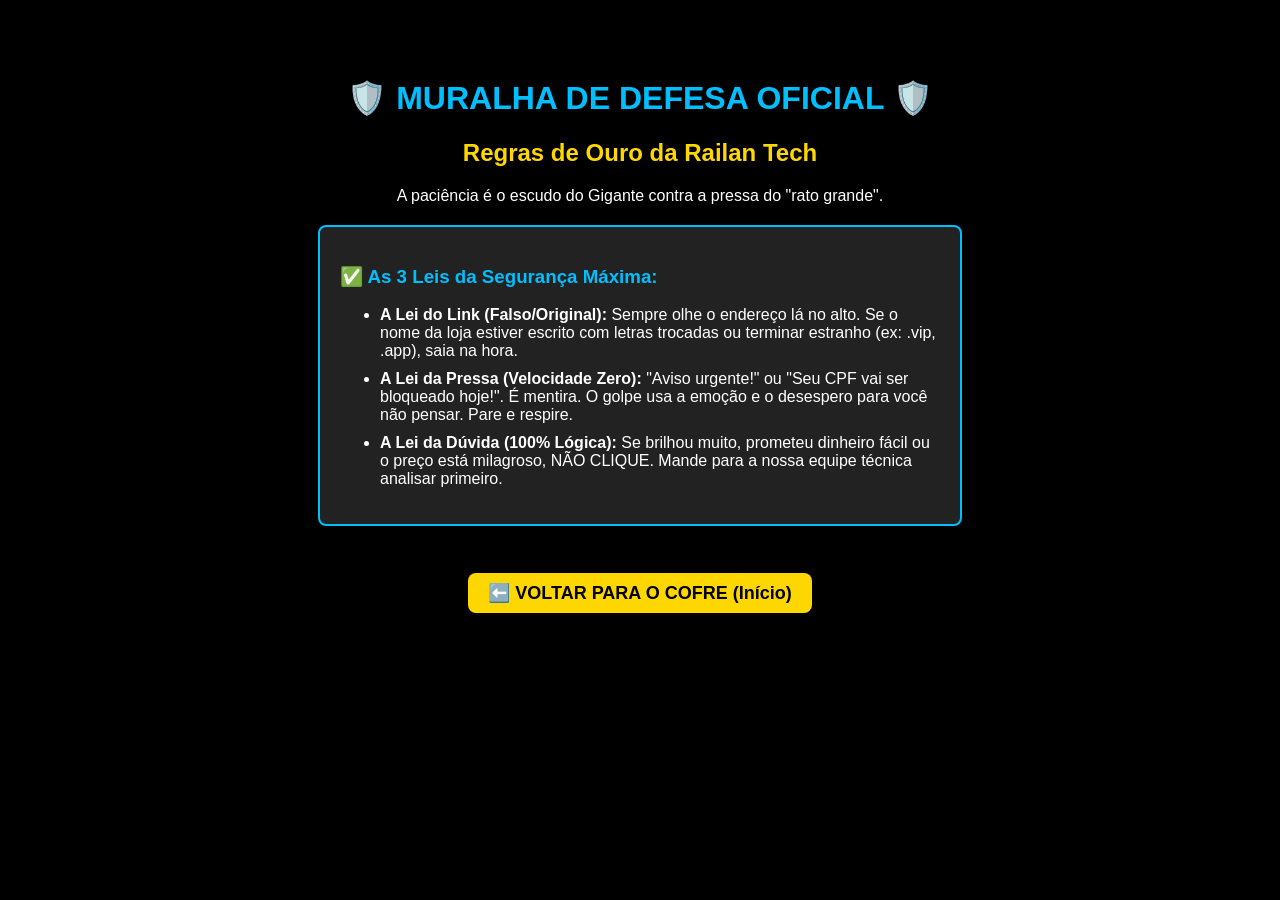
<file: defesa.html>
<!DOCTYPE html>
<html>
<head>
    <title>Railan Tech - Muralha de Defesa</title>
</head>
<body style="background-color: black; color: white; text-align: center; font-family: Arial; padding-top: 50px;">
    
    <h1 style="color: #00BFFF;">🛡️ MURALHA DE DEFESA OFICIAL 🛡️</h1>
    <h2 style="color: gold;">Regras de Ouro da Railan Tech</h2>
    <p>A paciência é o escudo do Gigante contra a pressa do "rato grande".</p>

    <div style="background-color: #222; border: 2px solid #00BFFF; border-radius: 8px; padding: 20px; width: 80%; max-width: 600px; margin: 20px auto; text-align: left;">
        <h3 style="color: #00BFFF;">✅ As 3 Leis da Segurança Máxima:</h3>
        <ul>
            <li style="margin-bottom: 10px;"><strong>A Lei do Link (Falso/Original):</strong> Sempre olhe o endereço lá no alto. Se o nome da loja estiver escrito com letras trocadas ou terminar estranho (ex: .vip, .app), saia na hora.</li>
            <li style="margin-bottom: 10px;"><strong>A Lei da Pressa (Velocidade Zero):</strong> "Aviso urgente!" ou "Seu CPF vai ser bloqueado hoje!". É mentira. O golpe usa a emoção e o desespero para você não pensar. Pare e respire.</li>
            <li style="margin-bottom: 10px;"><strong>A Lei da Dúvida (100% Lógica):</strong> Se brilhou muito, prometeu dinheiro fácil ou o preço está milagroso, NÃO CLIQUE. Mande para a nossa equipe técnica analisar primeiro.</li>
        </ul>
    </div>

    <br><br>
    <a href="index.html" style="background-color: gold; color: black; padding: 10px 20px; text-decoration: none; font-size: 18px; font-weight: bold; border-radius: 8px;">⬅️ VOLTAR PARA O COFRE (Início)</a>

</body>
</html>
</file>
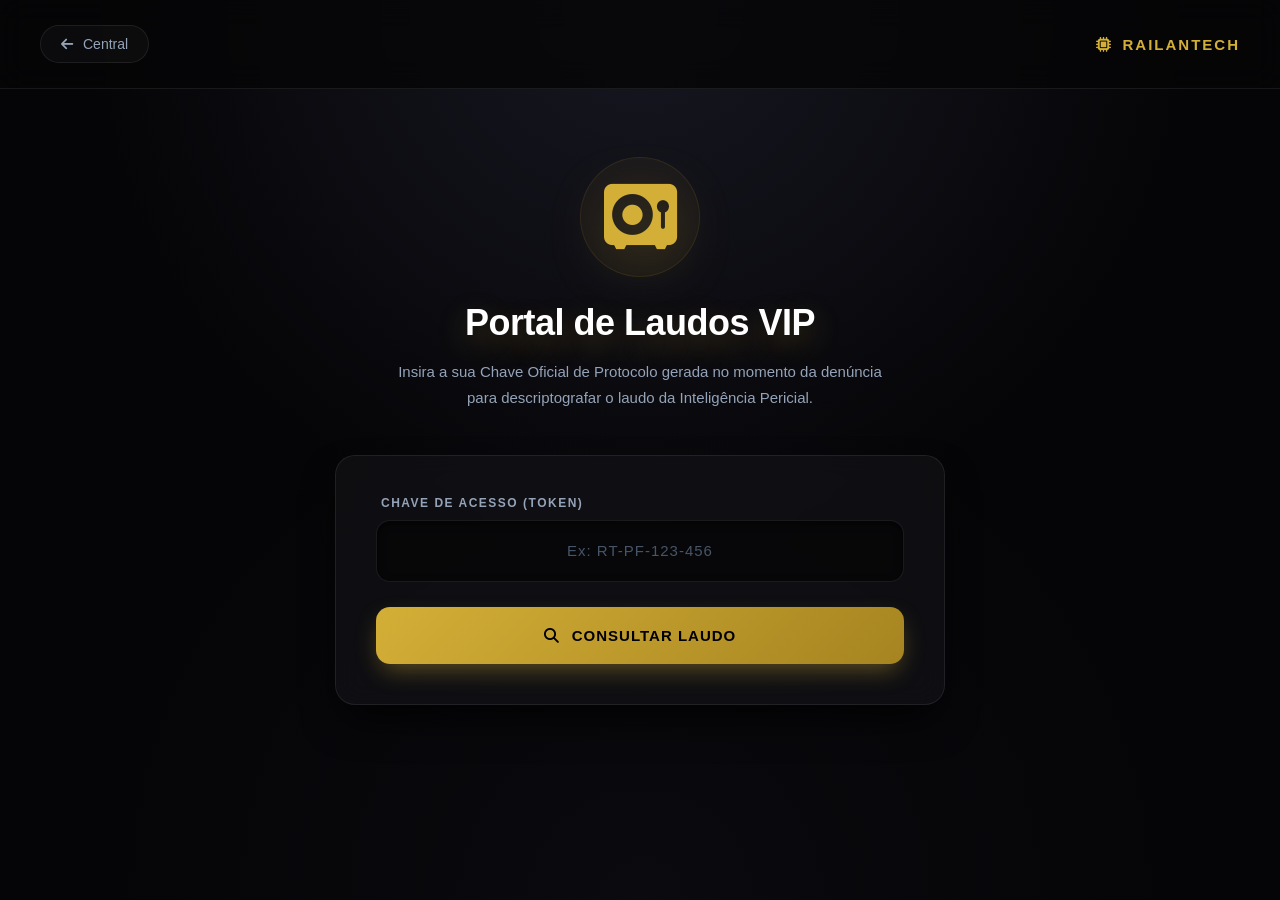
<file: portal-vip.html>
<!DOCTYPE html>
<html lang="pt-BR">
<head>
<meta charset="UTF-8">
<!-- ZOOM LIVRE PARA ACESSIBILIDADE -->
<meta name="viewport" content="width=device-width, initial-scale=1.0">
<title>Portal VIP - RailanTech</title>
<!-- ATIVANDO O RADAR DO GITHUB PARA MOSTRAR O SINAL VERDE -->

<!-- INVISIBILIDADE: Fontes do Google Removidas. Usando Fontes Nativas do Sistema -->
<link rel="stylesheet" href="https://cdnjs.cloudflare.com/ajax/libs/font-awesome/6.5.1/css/all.min.css">

<style>
:root {
    --bg-principal: #050507; 
    --bg-secundario: rgba(20, 20, 25, 0.6); 
    --bg-modal: #16161a;
    
    --texto-principal: #f8fafc; 
    --texto-secundario: #94a3b8; 
    
    --ouro-puro: #d4af37; 
    --ouro-brilho: #fde047;
    --borda-sutil: rgba(255, 255, 255, 0.08); 
    
    --verde-seguro: #10b981; 
    --vermelho-alerta: #ef4444;
    --amarelo-suspeito: #f59e0b;
    
    --sombra-premium: 0 20px 40px -10px rgba(0,0,0,0.9);
}

* { 
    margin: 0; padding: 0; box-sizing: border-box; 
    font-family: -apple-system, BlinkMacSystemFont, "Segoe UI", Roboto, Helvetica, Arial, sans-serif; 
    -webkit-tap-highlight-color: transparent; 
}

body { 
    background-color: var(--bg-principal); 
    color: var(--texto-principal); 
    min-height: 100dvh; 
    display: flex; 
    flex-direction: column; 
    align-items: center; 
    /* Fundo de radar profundo idêntico à Vitrine */
    background-image: 
        radial-gradient(circle at 50% 0%, #171722 0%, transparent 50%),
        radial-gradient(circle at 50% 100%, #0a0a0f 0%, transparent 50%);
}

h1, h2, .titulo { font-family: -apple-system, BlinkMacSystemFont, "Segoe UI", Roboto, Helvetica, Arial, sans-serif; }
input, button { -webkit-appearance: none; outline: none; font-family: inherit; }

.top-bar { 
    width: 100%; padding: 25px 40px; display: flex; justify-content: space-between; 
    align-items: center; border-bottom: 1px solid var(--borda-sutil); 
    background: rgba(5, 5, 7, 0.8); backdrop-filter: blur(15px); position: sticky; top: 0; z-index: 100;
}
.btn-voltar { 
    color: var(--texto-secundario); text-decoration: none; font-size: 14px; 
    font-weight: 500; transition: all 0.3s ease; display: flex; align-items: center; gap: 10px;
    background: rgba(255,255,255,0.03); padding: 10px 20px; border-radius: 30px; border: 1px solid var(--borda-sutil);
}
.btn-voltar:hover { 
    color: #fff; background: rgba(255,255,255,0.08); border-color: rgba(255,255,255,0.2); transform: translateX(-3px);
}
.logo-rt {
    color: var(--ouro-puro); font-weight: 800; letter-spacing: 2px; font-size: 15px; 
    display: flex; align-items: center; gap: 10px; font-family: -apple-system, BlinkMacSystemFont, "Segoe UI", Roboto, Helvetica, Arial, sans-serif;
}

.main-container { 
    width: 100%; max-width: 650px; padding: 50px 20px; display: flex; 
    flex-direction: column; align-items: center; text-align: center; margin-top: 2vh; 
}

.icone-cofre { 
    font-size: 65px; color: var(--ouro-puro); margin-bottom: 25px; 
    filter: drop-shadow(0 15px 25px rgba(212, 175, 55, 0.2)); 
    background: rgba(212, 175, 55, 0.05); width: 120px; height: 120px;
    display: flex; align-items: center; justify-content: center; border-radius: 50%;
    border: 1px solid rgba(212, 175, 55, 0.1);
}

.titulo { 
    color: #fff; font-size: 36px; margin-bottom: 15px; font-weight: 800; 
    letter-spacing: -0.5px; text-shadow: 0 10px 30px rgba(212,175,55,0.3);
}
.subtitulo { 
    color: var(--texto-secundario); font-size: 15px; margin-bottom: 45px; 
    line-height: 1.7; font-weight: 400; max-width: 500px;
}

.caixa-pesquisa { 
    width: 100%; background: var(--bg-secundario); border: 1px solid var(--borda-sutil); 
    border-radius: 20px; padding: 40px; box-shadow: var(--sombra-premium); 
    backdrop-filter: blur(12px); transition: 0.3s;
}
.caixa-pesquisa:hover { border-color: rgba(212, 175, 55, 0.2); }

.label-chave {
    display: block; text-align: left; color: var(--texto-secundario); font-size: 12px;
    text-transform: uppercase; letter-spacing: 1.5px; font-weight: 600; margin-bottom: 10px; padding-left: 5px;
}

.input-chave { 
    width: 100%; background: rgba(0,0,0,0.5); border: 1px solid var(--borda-sutil); 
    color: var(--ouro-brilho); padding: 20px; border-radius: 14px; font-size: 18px; 
    text-align: center; letter-spacing: 4px; outline: none; transition: all 0.3s; 
    margin-bottom: 25px; font-weight: 700; font-family: 'Courier New', monospace;
    box-shadow: inset 0 2px 10px rgba(0,0,0,0.5);
}
.input-chave:focus { 
    border-color: var(--ouro-puro); background: rgba(0,0,0,0.8);
    box-shadow: 0 0 25px rgba(212, 175, 55, 0.15), inset 0 2px 10px rgba(0,0,0,0.5); 
}
.input-chave::placeholder { color: #475569; letter-spacing: 1px; font-weight: 400; font-family: -apple-system, BlinkMacSystemFont, "Segoe UI", Roboto, Helvetica, Arial, sans-serif; font-size: 15px;}

.btn-consultar { 
    width: 100%; background: linear-gradient(135deg, var(--ouro-puro) 0%, #a68420 100%); 
    color: #000; padding: 20px; border-radius: 14px; font-weight: 800; font-size: 15px; 
    border: none; cursor: pointer; transition: all 0.3s ease; display: flex; 
    justify-content: center; align-items: center; gap: 12px; text-transform: uppercase; 
    letter-spacing: 1px; box-shadow: 0 10px 25px -5px rgba(212, 175, 55, 0.4);
}
.btn-consultar:hover { 
    transform: translateY(-3px); box-shadow: 0 15px 35px -5px rgba(212, 175, 55, 0.6); filter: brightness(1.1);
}
.btn-consultar:disabled { background: #333; color: #888; cursor: not-allowed; transform: none; box-shadow: none; }

#caixa-laudo { 
    display: none; width: 100%; margin-top: 35px; background: rgba(10, 10, 14, 0.9); 
    border: 1px solid var(--borda-sutil); border-left: 4px solid var(--ouro-puro); 
    padding: 30px; border-radius: 16px; text-align: left; animation: slideUp 0.4s cubic-bezier(0.16, 1, 0.3, 1); 
    box-shadow: var(--sombra-premium); backdrop-filter: blur(10px);
}
.laudo-titulo { 
    color: var(--ouro-puro); font-size: 15px; text-transform: uppercase; margin-bottom: 20px; 
    letter-spacing: 1.5px; font-weight: 800; display: flex; align-items: center; gap: 12px; 
    border-bottom: 1px solid rgba(255,255,255,0.05); padding-bottom: 15px; font-family: -apple-system, BlinkMacSystemFont, "Segoe UI", Roboto, Helvetica, Arial, sans-serif;
}
.laudo-texto { 
    color: var(--texto-principal); font-size: 15px; line-height: 1.8; font-weight: 400;
}
.laudo-texto b { color: #fff; font-weight: 600; }

@media (max-width: 768px) {
    .top-bar { padding: 20px; }
    .titulo { font-size: 28px; }
    .caixa-pesquisa { padding: 25px 20px; }
    .input-chave { font-size: 16px; letter-spacing: 2px; padding: 18px; }
}

@keyframes slideUp { from { opacity: 0; transform: translateY(20px); } to { opacity: 1; transform: translateY(0); } }
</style>
</head>
<body>
<div class="top-bar">
    <a href="index.html" class="btn-voltar"><i class="fa-solid fa-arrow-left"></i> Central</a>
    <div class="logo-rt"><i class="fa-solid fa-microchip"></i> RAILANTECH</div>
</div>

<div class="main-container">
    <div class="icone-cofre"><i class="fa-solid fa-vault"></i></div>
    <h1 class="titulo">Portal de Laudos VIP</h1>
    <p class="subtitulo">Insira a sua Chave Oficial de Protocolo gerada no momento da denúncia para descriptografar o laudo da Inteligência Pericial.</p>
    
    <div class="caixa-pesquisa">
        <label class="label-chave">Chave de Acesso (Token)</label>
        <input type="text" id="input-protocolo" class="input-chave" placeholder="Ex: RT-PF-123-456">
        <button class="btn-consultar" id="btn-buscar">
            <i class="fa-solid fa-magnifying-glass"></i> Consultar Laudo
        </button>
    </div>

    <div id="caixa-laudo">
        <div class="laudo-titulo"><i class="fa-solid fa-file-shield"></i> Veredito Oficial</div>
        <div class="laudo-texto" id="texto-resultado"></div>
    </div>
</div>

<script>
// 🚨 MANTENHA A URL EXATA DO SEU CLOUDFLARE AQUI
const API_MATRIZ = "https://motor-osint-privado.analise-seguranca.workers.dev";

// Faz o Enter funcionar no teclado
document.getElementById('input-protocolo').addEventListener('keypress', function(e) {
    if (e.key === 'Enter') buscarLaudo();
});

// Faz o clique do botão funcionar
document.getElementById('btn-buscar').addEventListener('click', buscarLaudo);

async function buscarLaudo() {
    const inputChave = document.getElementById('input-protocolo');
    const chave = inputChave.value.trim().toUpperCase();
    const caixaLaudo = document.getElementById('caixa-laudo');
    const textoResultado = document.getElementById('texto-resultado');
    const btnBuscar = document.getElementById('btn-buscar');

    if (!chave) {
        // Notificação Visual Clean
        const textoOriginal = btnBuscar.innerHTML;
        btnBuscar.innerHTML = '<i class="fa-solid fa-triangle-exclamation"></i> Digite a Chave Oficial';
        btnBuscar.style.background = 'var(--vermelho-alerta)';
        btnBuscar.style.color = '#fff';
        setTimeout(() => {
            btnBuscar.innerHTML = textoOriginal;
            btnBuscar.style.background = 'linear-gradient(135deg, var(--ouro-puro) 0%, #a68420 100%)';
            btnBuscar.style.color = '#000';
        }, 3000);
        return;
    }

    // Efeito visual de processamento militar
    btnBuscar.innerHTML = '<i class="fa-solid fa-circle-notch fa-spin"></i> ABRINDO O COFRE...';
    btnBuscar.disabled = true;
    caixaLaudo.style.display = 'none';

    try {
        // Envia a chave para o Cloudflare investigar
        const req = await fetch(API_MATRIZ + "?protocolo=" + encodeURIComponent(chave), {
            method: "GET"
        });
        const res = await req.json();
        
        caixaLaudo.style.display = 'block';
        
        if (req.ok) {
            if (res.laudo) {
                // ✅ CENÁRIO 1: O Laudo está pronto!
                caixaLaudo.style.borderLeftColor = "var(--verde-seguro)";
                caixaLaudo.style.boxShadow = "0 10px 30px rgba(16, 185, 129, 0.1)";
                document.querySelector('.laudo-titulo').innerHTML = '<i class="fa-solid fa-check-double"></i> Laudo Oficial Concluído';
                document.querySelector('.laudo-titulo').style.color = "var(--verde-seguro)";
                textoResultado.innerHTML = res.laudo.replace(/\n/g, '<br>');
            
            } else if (res.status === "em_analise") {
                // ⏳ CENÁRIO 2: A chave existe, mas o Diretor ainda não deu o veredito
                caixaLaudo.style.borderLeftColor = "var(--ouro-puro)";
                caixaLaudo.style.boxShadow = "0 10px 30px rgba(212, 175, 55, 0.1)";
                document.querySelector('.laudo-titulo').innerHTML = '<i class="fa-solid fa-hourglass-half"></i> Em Análise Pericial';
                document.querySelector('.laudo-titulo').style.color = "var(--ouro-puro)";
                textoResultado.innerHTML = "O seu dossiê encontra-se na mesa de operações. O caso exige análise profunda e cruzamento de dados. Por favor, retorne e consulte a chave mais tarde.";
            }
        } else {
            // ❌ CENÁRIO 3: A pessoa digitou a chave errada
            caixaLaudo.style.borderLeftColor = "var(--vermelho-alerta)";
            caixaLaudo.style.boxShadow = "0 10px 30px rgba(239, 68, 68, 0.1)";
            document.querySelector('.laudo-titulo').innerHTML = '<i class="fa-solid fa-circle-xmark"></i> Chave Inválida ou Não Encontrada';
            document.querySelector('.laudo-titulo').style.color = "var(--vermelho-alerta)";
            textoResultado.innerHTML = "Não localizámos nenhum dossiê ou laudo associado a esta chave. Verifique se digitou o protocolo corretamente (Ex: RT-PF-...).";
        }
    } catch (error) {
        // 🚨 CENÁRIO 4: Falha na Internet
        caixaLaudo.style.display = 'block';
        caixaLaudo.style.borderLeftColor = "var(--vermelho-alerta)";
        caixaLaudo.style.boxShadow = "0 10px 30px rgba(239, 68, 68, 0.1)";
        document.querySelector('.laudo-titulo').innerHTML = '<i class="fa-solid fa-satellite-dish"></i> Erro de Comunicação Orbital';
        document.querySelector('.laudo-titulo').style.color = "var(--vermelho-alerta)";
        textoResultado.innerHTML = "O Satélite Cloudflare está inacessível neste momento devido a uma interferência de rede ou bloqueio de rota. Tente novamente em instantes.";
    } finally {
        // Devolve o botão ao normal
        btnBuscar.innerHTML = '<i class="fa-solid fa-magnifying-glass"></i> Consultar Laudo';
        btnBuscar.disabled = false;
    }
}
</script>

<script>
(function(){
  function _0x2f9a(e){if(e)e.preventDefault();return false;}
 document.addEventListener('contextmenu',_0x2f9a);
 document.addEventListener('keydown',function(e){
   if(e.keyCode===123||(e.ctrlKey&&e.shiftKey&&(e.keyCode===73||e.keyCode===74||e.keyCode===67))||(e.ctrlKey&&(e.keyCode===85||e.keyCode===83))){_0x2f9a(e);return false;}
  });
})();
</script>
</body>
</html>
</file>
